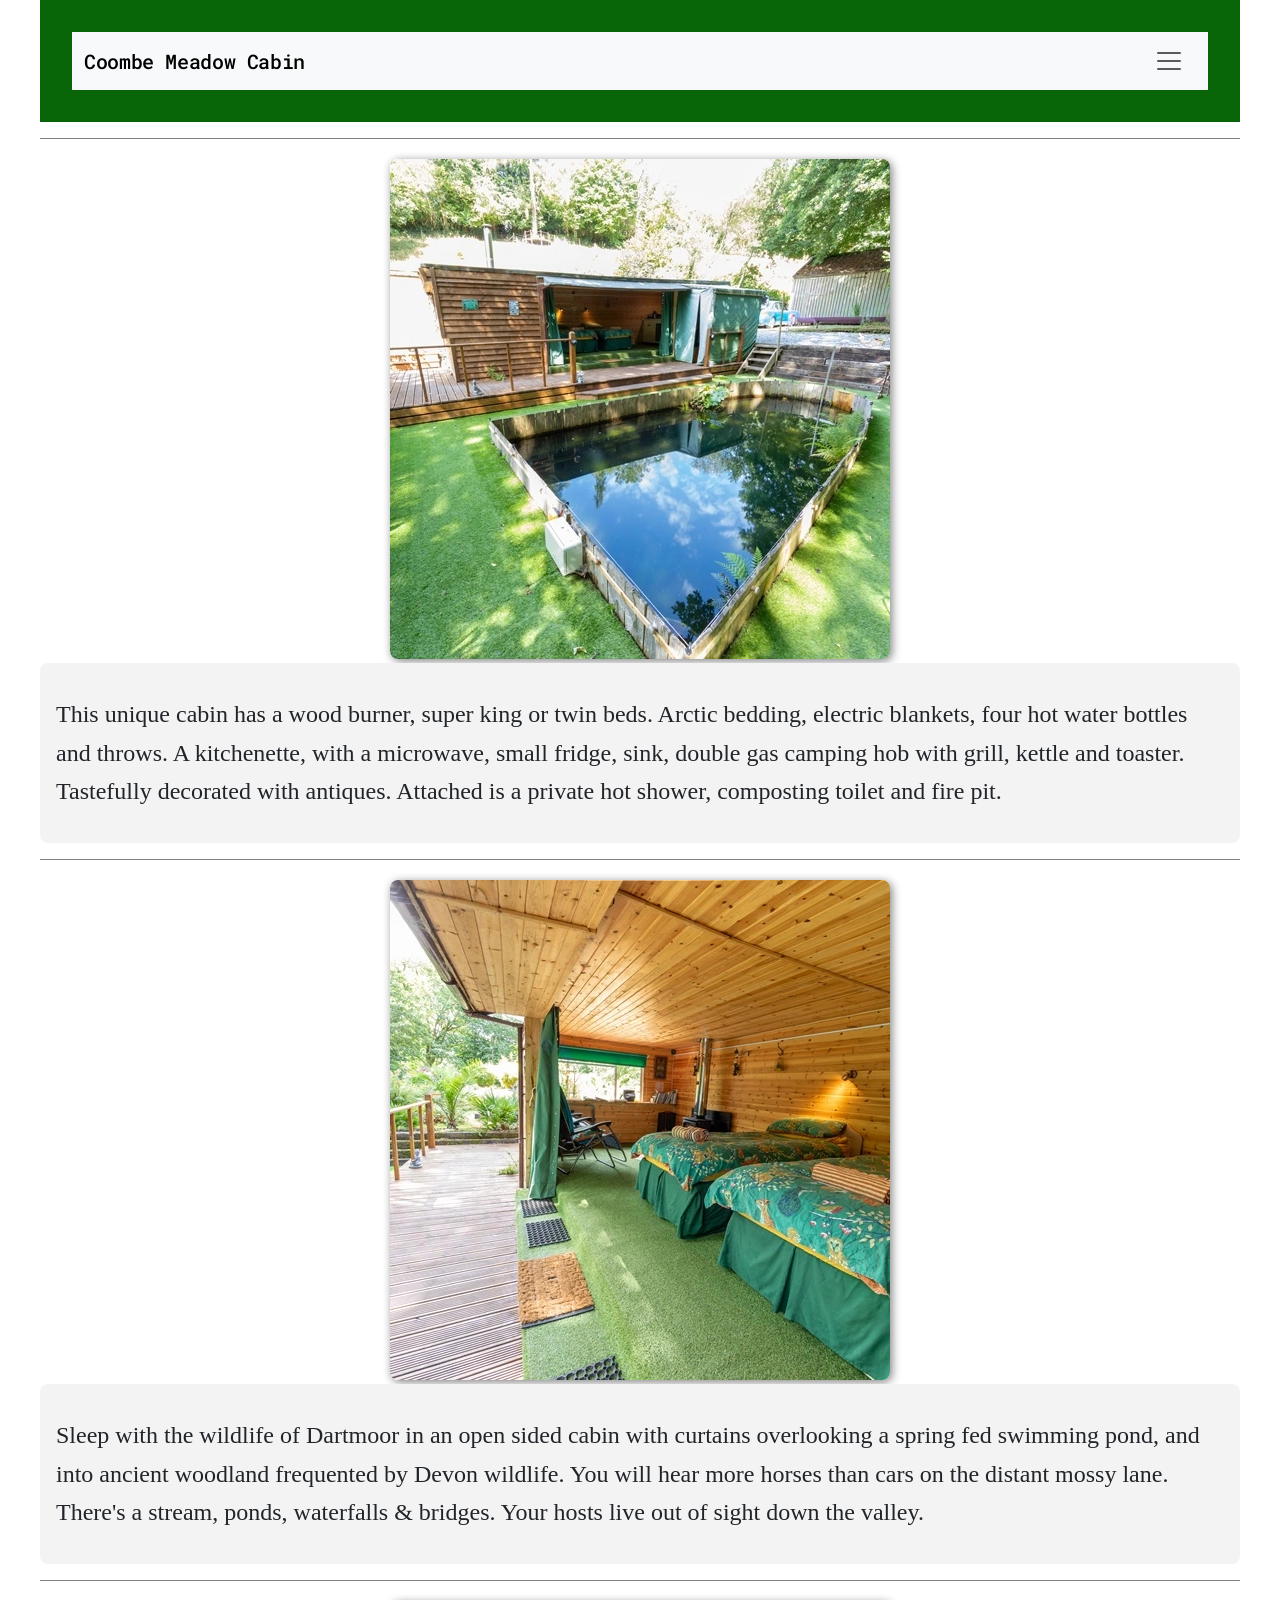
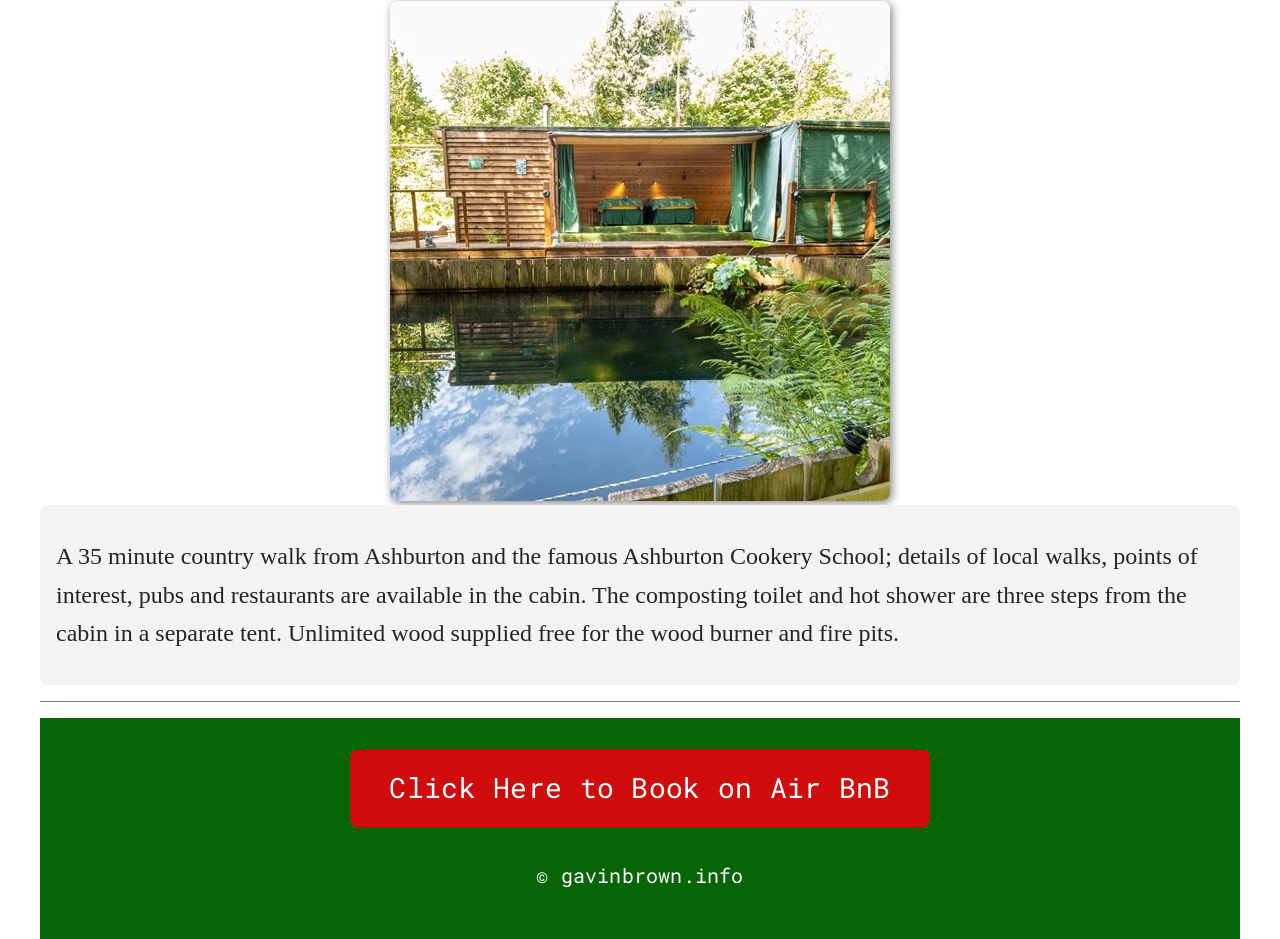
<file: index.html>
<!DOCTYPE html>
<html lang="en">
<head>
    <meta charset="UTF-8">
    <meta name="viewport" content="width=device-width, initial-scale=1.0">
    <meta name="format-detection" content="telephone=no">
    <meta name="description" content="Coombe Meadow Cabin. Ashburton. This unique cabin has a wood burner, super king or twin beds. Artic bedding, electric blankets,
                    4 hot water bottles and throws. A kitchenette, with a microwave, small fridge, sink, double gas camping hob with grill, kettle and toaster. 
                    Tastefully decorated with antiques. Attached is a private hot shower, composting toilet and fire pit. Book through Air BnB">
    <meta name="author" content="Gavin Brown gavinbrown.info">
    <title>Coombe Meadow Cabin</title>
    <!-- bootstrap css & custom css -->
    <link rel="stylesheet" href="assets/css/bootstrap.css" type="text/css">
    <link rel="canonical" href="https://example.com"/> <!--PUT ACTUAL ADDRESS IN HERE WHEN KNOWN -->
    <!-- google fonts -->
    <link rel="preconnect" href="https://googleapis.com">
    <link rel="preconnect" href="https://gstatic.com" crossorigin>
    <link href="https://fonts.googleapis.com/css2?family=Playwrite+NZ+Basic:wght@100..400&family=Roboto+Mono:ital,wght@0,100..700;1,100..700&display=swap" rel="stylesheet">
    <link rel="icon" href="/favicon.ico">
    <link rel="apple-touch-icon" sizes="180x180" href="/apple-touch-icon.png">
    <link rel="icon" type="image/png" sizes="32x32" href="/favicon-32x32.png">
    <link rel="icon" type="image/png" sizes="16x16" href="/favicon-16x16.png">
</head>
<header class="mb-3">
    <nav class="navbar navbar-expand-xxl bg-body-tertiary">
  <div class="container-fluid">
    <a class="navbar-brand f-roboto-mono" href="#">Coombe Meadow Cabin</a>
    <button class="navbar-toggler" type="button" data-bs-toggle="collapse" data-bs-target="#navbarSupportedContent" aria-controls="navbarSupportedContent" aria-expanded="false" aria-label="Toggle navigation">
      <span class="navbar-toggler-icon"></span>
    </button>
    <div class="collapse navbar-collapse" id="navbarSupportedContent">
      <ul class="navbar-nav me-auto mb-2 mb-lg-0">
        <li class="nav-item">
          <a class="nav-link active f-roboto-mono" aria-current="page" href="index.html">Home</a>
        </li>
        <li class="nav-item">
          <a class="nav-link f-roboto-mono" aria-current="page" href="gallery.html">Gallery</a>
        </li>
        <li class="nav-item">
          <a class="nav-link f-roboto-mono" aria-current="page" href="#book">Book</a>
        </li>
    </div>
  </div>
</nav>
</header>
<body class="web-width">
    <main role="main">
    <div class="min-height d-flex justify-content-center align-items-center">
        <div class="w-100">
            <div class="row m-0 py-3 row-style top-style">
                <div class="col-12 col-xxl-4 p-1 rounded-3 div-height d-flex justify-content-center">
                    <img src="assets/img/gallery/639A8071.webp" alt="homepage image 1" class="img-fluid rounded-3 img-style">
                </div>
                <div class="col-12 col-xxl-8 p-3 rounded-3 div-height d-flex align-items-center text-start overflow-auto fs-4 text-style">
                    This unique cabin has a wood burner, super king or twin beds. Arctic bedding, electric blankets, four hot water bottles and throws. 
                    A kitchenette, with a microwave, small fridge, sink, double gas camping hob with grill, kettle and toaster. 
                    Tastefully decorated with antiques. Attached is a private hot shower, composting toilet and fire pit.
                </div>
            </div>
            <div class="row m-0 py-3 row-style">
                <div class="order-1 order-xxl-2 col-12 col-xxl-4 p-1 rounded-3 div-height d-flex justify-content-center">
                    <img src="assets/img/gallery/639A8062.webp" alt="homepage image 2" class="img-fluid rounded-3 img-style">
                </div>
                <div class="order-2 order-xxl-1 col-12 col-xxl-8 p-3 rounded-3 div-height d-flex align-items-center text-start overflow-auto fs-4 text-style">
                    Sleep with the wildlife of Dartmoor in an open sided cabin with curtains overlooking a spring fed swimming pond, and into ancient woodland frequented
                    by Devon wildlife. You will hear more horses than cars on the distant mossy lane. There's a stream, ponds, waterfalls & bridges.
                    Your hosts live out of sight down the valley.
                </div>
            </div>
            <div class="row m-0 py-3 row-style">
                <div class="col-12 col-xxl-4 p-1 rounded-3 div-height d-flex justify-content-center"> 
                    <img src="assets/img/gallery/639A8075.webp" alt="homepage image 3" class="img-fluid rounded-3 img-style">
                </div>
                <div class="col-12 col-xxl-8 p-3 rounded-3 div-height d-flex align-items-center text-start overflow-auto fs-4 text-style">
                    A 35 minute country walk from Ashburton and the famous Ashburton Cookery School; details of local walks, points of interest, pubs and restaurants 
                    are available in the cabin. The composting toilet and hot shower are three steps from the cabin in a separate tent.
                    Unlimited wood supplied free for the wood burner and fire pits.
                </div>
            </div>
        </div>
    </div>
    </main>
    <script src="assets/js/bootstrap.js"></script>
</body>
<footer role="contentinfo" id="book" class="mt-3">
    <div class="row justify-content-center mb-3">
        <div class="col-12 col-lg-6 p-3 text-center air-color rounded-3">
            <a href="https://www.airbnb.co.uk/rooms/954945042915792526?check_in=2026-08-30&check_out=2026-09-04&location=coombe%20meadow&search_mode=regular_search&adults=1&children=0&infants=0&pets=0&source_impression_id=p3_1784632775_P3_ZmTHdiNIgp-ES&previous_page_section_name=1001&federated_search_id=0998790e-5adf-4369-b028-f626176b173d" target="_blank" class="no-underline button fs-3 text-white text-bold">Click Here to Book on Air BnB</a>
        </div>
    </div>
    <div class="row justify-content-center">
        <div class="col-12 col-lg-6 p-3 text-center">
            <a href="https://www.gavinbrown.info" class="gav-color no-underline" target="_blank">© gavinbrown.info</a>
        </div>
    </div>
</footer>
</html>
</file>
